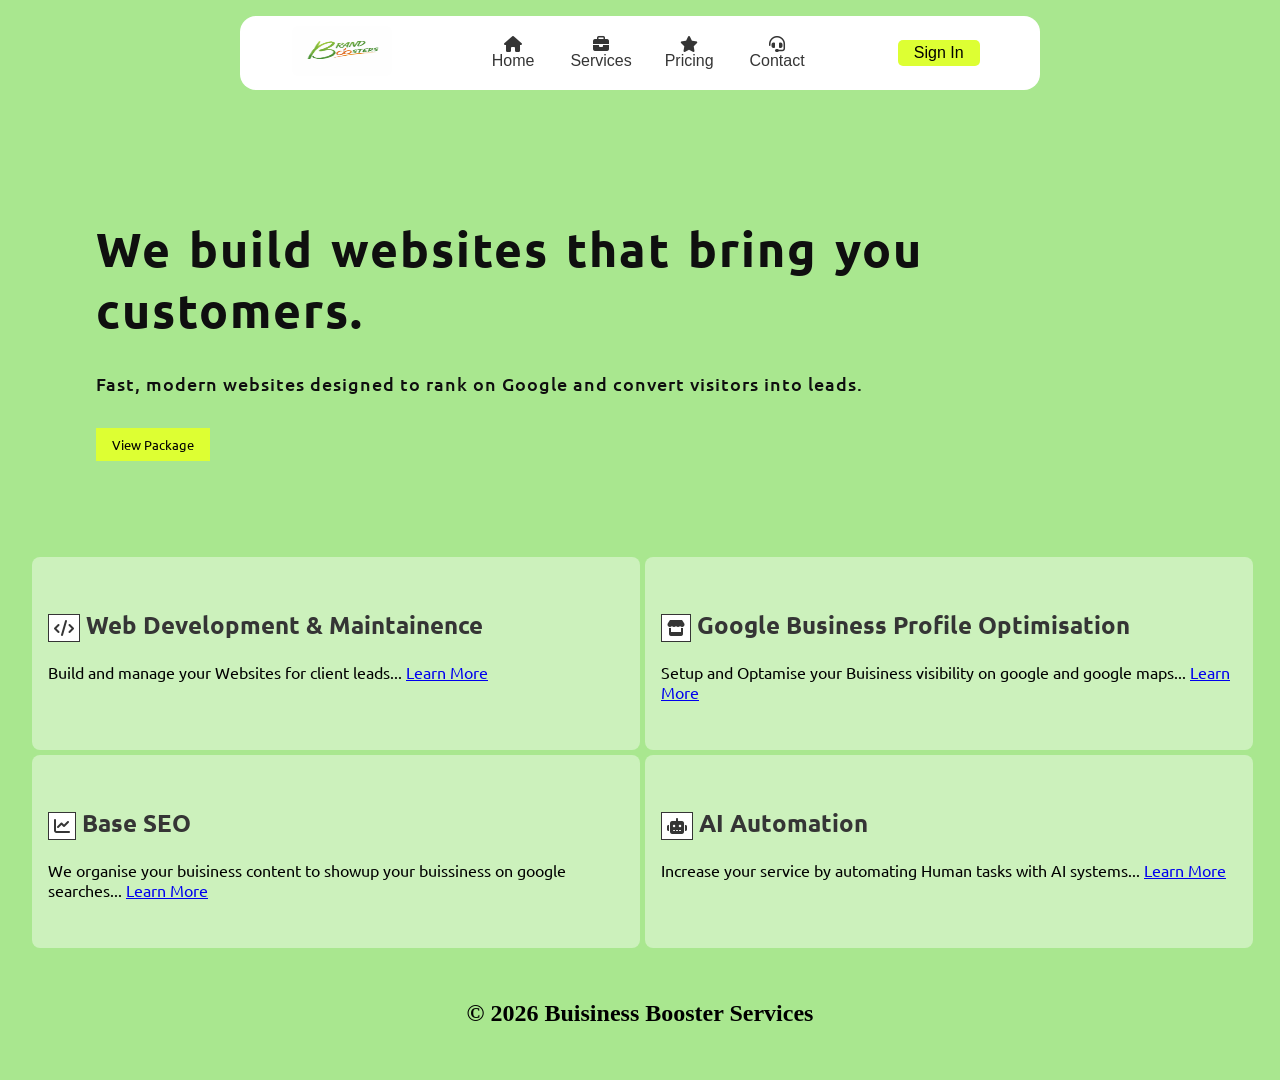
<file: My_website/index.html>
<!DOCTYPE html>
<html lang="en">

<head>
    <meta charset="UTF-8">
    <meta name="viewport" content="width=device-width, initial-scale=1.0">
        <title>Gym House</title>
    <link rel="stylesheet" href="style.css">
    <link rel="stylesheet" href="https://cdnjs.cloudflare.com/ajax/libs/font-awesome/6.5.1/css/all.min.css">

</head>
<body>

    <div id="header">
        <div id="logo">
            <a href="index.html" id="logo_anchor"><img src="ico.png" id="icon_pic"></a>
        </div>
        <div class="nav_links">
            <a href="index.html" id="Buttons1" class="anchor_buttons">
                <i class="fa-solid fa-house"></i> Home
            </a>
            <a href="Other_pages/service.html" id="Buttons2" class="anchor_buttons">
                <i class="fa-solid fa-briefcase"></i> Services
            </a>
            <a href="Other_pages/pricing.html" id="Buttons3" class="anchor_buttons">
                <i class="fa-solid fa-star"></i> Pricing
            </a>
            <a href="Other_pages/contact.html" id="Buttons4" class="anchor_buttons">
                <i class="fa-solid fa-headset"></i> Contact
            </a>
        </div>
        <a id="signin">
            Sign In
        </a>
    </div>
    <div id="MidBody">
        <div id="web_body">
            <h1 id="main_writer">
                We build websites that bring you customers.
            </h1>
            <p id="paragraph">Fast, modern websites designed to rank on Google and convert visitors into leads.</p>
            <button id="BodyButton">View Package</button>
        </div>
    </div>
    <div id="Service_flexbox_container">
        <div class="service_boxes">
            <h2 class="Service_box_titles" id="title01">
                <i class="fa-solid fa-code"></i> Web Development & Maintainence
            </h2>
            <p id="para01" class="Service_box_para">
                Build and manage your Websites for client leads...
                <a href="#" class="LinkToService">Learn More</a>
            </p>
        </div>
        <div class="service_boxes">
            <h2 class="Service_box_titles" id="title02">
                <i class="fa-solid fa-store"></i> Google Business Profile Optimisation
            </h2>
            <p id="para02" class="Service_box_para">
                Setup and Optamise your Buisiness visibility on google and google maps...
                <a href="#" class="LinkToService">Learn More</a>
            </p>
        </div>
        <div class="service_boxes">
            <h2 class="Service_box_titles" id="title03">
                <i class="fa-solid fa-chart-line"></i> Base SEO
            </h2>
            <p id="para03" class="Service_box_para">
                We organise your buisiness content to showup your buissiness on google searches...
                <a href="#" class="LinkToService">Learn More</a>
            </p>
        </div>
        <div class="service_boxes">
            <h2 class="Service_box_titles" id="title04">
                <i class="fa-solid fa-robot"></i> AI Automation
            </h2>
            <p id="para04" class="Service_box_para">
                Increase your service by automating Human tasks with AI systems...
                <a href="#" class="LinkToService">Learn More</a>
            </p>
        </div>
    </div>
    <div id="footer">
        <div id="contactfooter">
            <h2 id="brandfooter">
                © 2026 Buisiness Booster Services
            </h2>

        </div>
    </div>

</body>

</html>
</file>
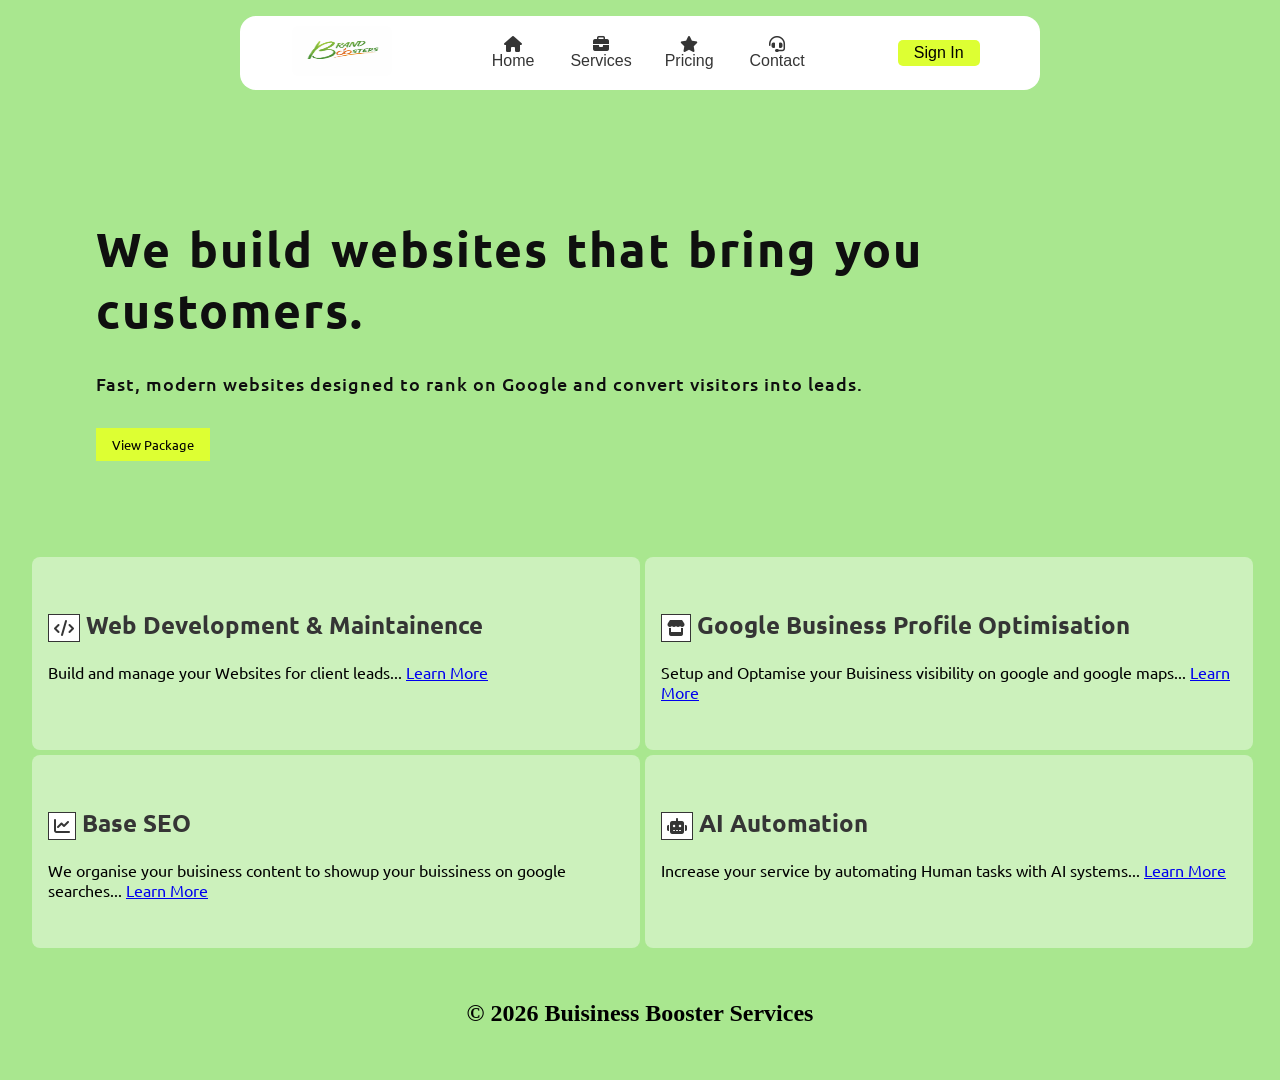
<file: My_website/home.html>
<!DOCTYPE html>
<html lang="en">

<head>
    <meta charset="UTF-8">
    <meta name="viewport" content="width=device-width, initial-scale=1.0">
        <title>Gym House</title>
    <link rel="stylesheet" href="style.css">
    <link rel="stylesheet" href="https://cdnjs.cloudflare.com/ajax/libs/font-awesome/6.5.1/css/all.min.css">

</head>
<body>

    <div id="header">
        <div id="logo">
            <a href="home.html" id="logo_anchor"><img src="ico.png" id="icon_pic"></a>
        </div>
        <div class="nav_links">
            <a href="home.html" id="Buttons1" class="anchor_buttons">
                <i class="fa-solid fa-house"></i> Home
            </a>
            <a href="Other_pages/service.html" id="Buttons2" class="anchor_buttons">
                <i class="fa-solid fa-briefcase"></i> Services
            </a>
            <a href="Other_pages/pricing.html" id="Buttons3" class="anchor_buttons">
                <i class="fa-solid fa-star"></i> Pricing
            </a>
            <a href="Other_pages/contact.html" id="Buttons4" class="anchor_buttons">
                <i class="fa-solid fa-headset"></i> Contact
            </a>
        </div>
        <a id="signin">
            Sign In
        </a>
    </div>
    <div id="MidBody">
        <div id="web_body">
            <h1 id="main_writer">
                We build websites that bring you customers.
            </h1>
            <p id="paragraph">Fast, modern websites designed to rank on Google and convert visitors into leads.</p>
            <button id="BodyButton">View Package</button>
        </div>
    </div>
    <div id="Service_flexbox_container">
        <div class="service_boxes">
            <h2 class="Service_box_titles" id="title01">
                <i class="fa-solid fa-code"></i> Web Development & Maintainence
            </h2>
            <p id="para01" class="Service_box_para">
                Build and manage your Websites for client leads...
                <a href="#" class="LinkToService">Learn More</a>
            </p>
        </div>
        <div class="service_boxes">
            <h2 class="Service_box_titles" id="title02">
                <i class="fa-solid fa-store"></i> Google Business Profile Optimisation
            </h2>
            <p id="para02" class="Service_box_para">
                Setup and Optamise your Buisiness visibility on google and google maps...
                <a href="#" class="LinkToService">Learn More</a>
            </p>
        </div>
        <div class="service_boxes">
            <h2 class="Service_box_titles" id="title03">
                <i class="fa-solid fa-chart-line"></i> Base SEO
            </h2>
            <p id="para03" class="Service_box_para">
                We organise your buisiness content to showup your buissiness on google searches...
                <a href="#" class="LinkToService">Learn More</a>
            </p>
        </div>
        <div class="service_boxes">
            <h2 class="Service_box_titles" id="title04">
                <i class="fa-solid fa-robot"></i> AI Automation
            </h2>
            <p id="para04" class="Service_box_para">
                Increase your service by automating Human tasks with AI systems...
                <a href="#" class="LinkToService">Learn More</a>
            </p>
        </div>
    </div>
    <div id="footer">
        <div id="contactfooter">
            <h2 id="brandfooter">
                © 2026 Buisiness Booster Services
            </h2>

        </div>
    </div>

</body>

</html>
</file>
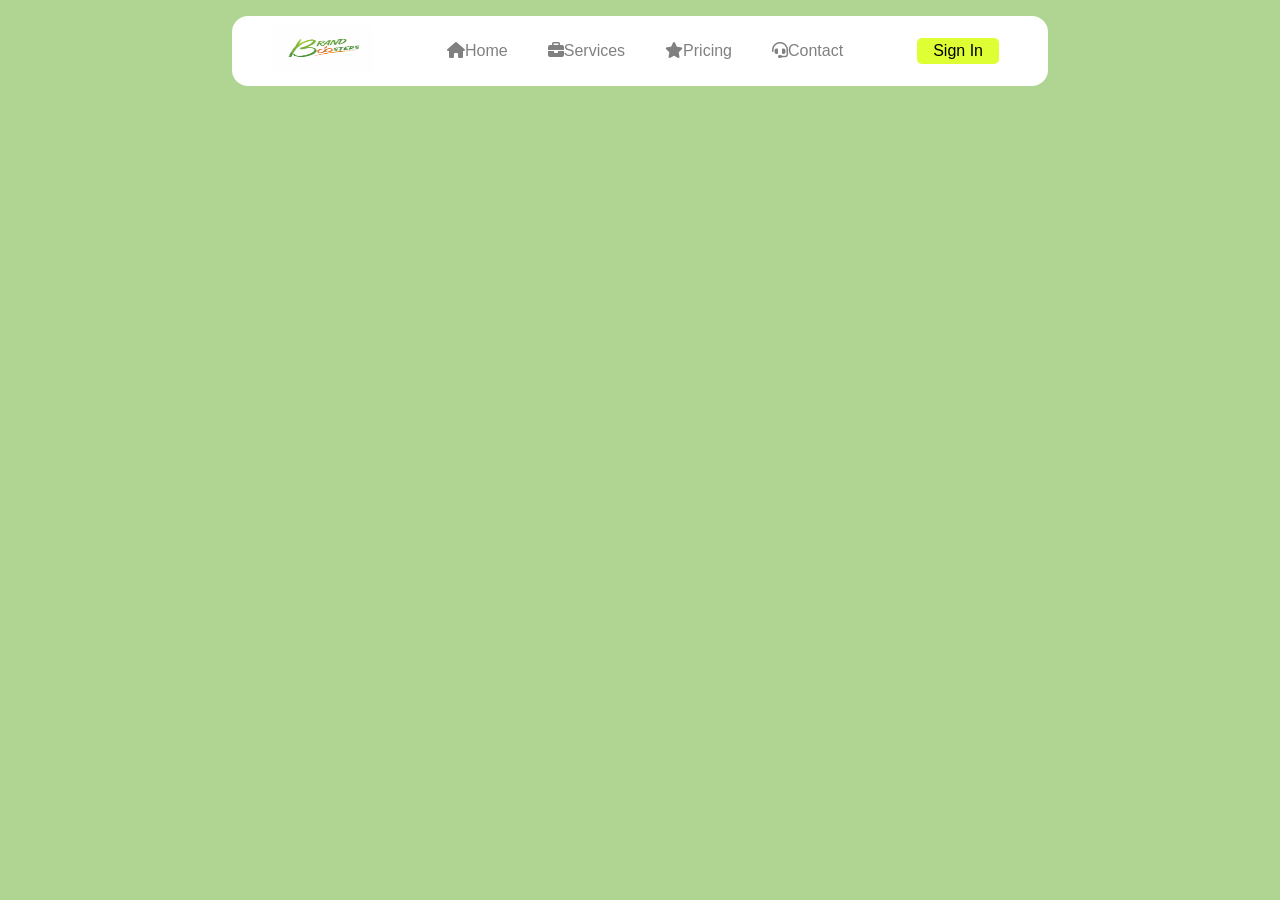
<file: My_website/Other_pages/contact.html>
<!DOCTYPE html>
<html lang="en">

<head>
    <meta charset="UTF-8">
    <meta name="viewport" content="width=device-width, initial-scale=1.0">
    <link rel="stylesheet" href="nav_style.css">
    <link rel="stylesheet" href="https://cdnjs.cloudflare.com/ajax/libs/font-awesome/6.5.1/css/all.min.css">
    <title>contact</title>
</head>

<body>
    <div id="header">
        <div id="logo">
            <a href="../index.html" id="logo_anchor"><img src="ico.png" id="icon_pic"></a>
        </div>
        <div class="nav_links">
            <a href="../index.html" id="Buttons1" class="anchor_buttons">
                <i class="fa-solid fa-house"></i> Home
            </a>
            <a href="service.html" id="Buttons2" class="anchor_buttons">
                <i class="fa-solid fa-briefcase"></i> Services
            </a>
            <a href="pricing.html" id="Buttons3" class="anchor_buttons">
                <i class="fa-solid fa-star"></i> Pricing
            </a>
            <a href="contact.html" id="Buttons4" class="anchor_buttons">
                <i class="fa-solid fa-headset"></i> Contact
            </a>
        </div>
        <a id="signin">
            Sign In
        </a>
    </div>
</body>

</html>
</file>
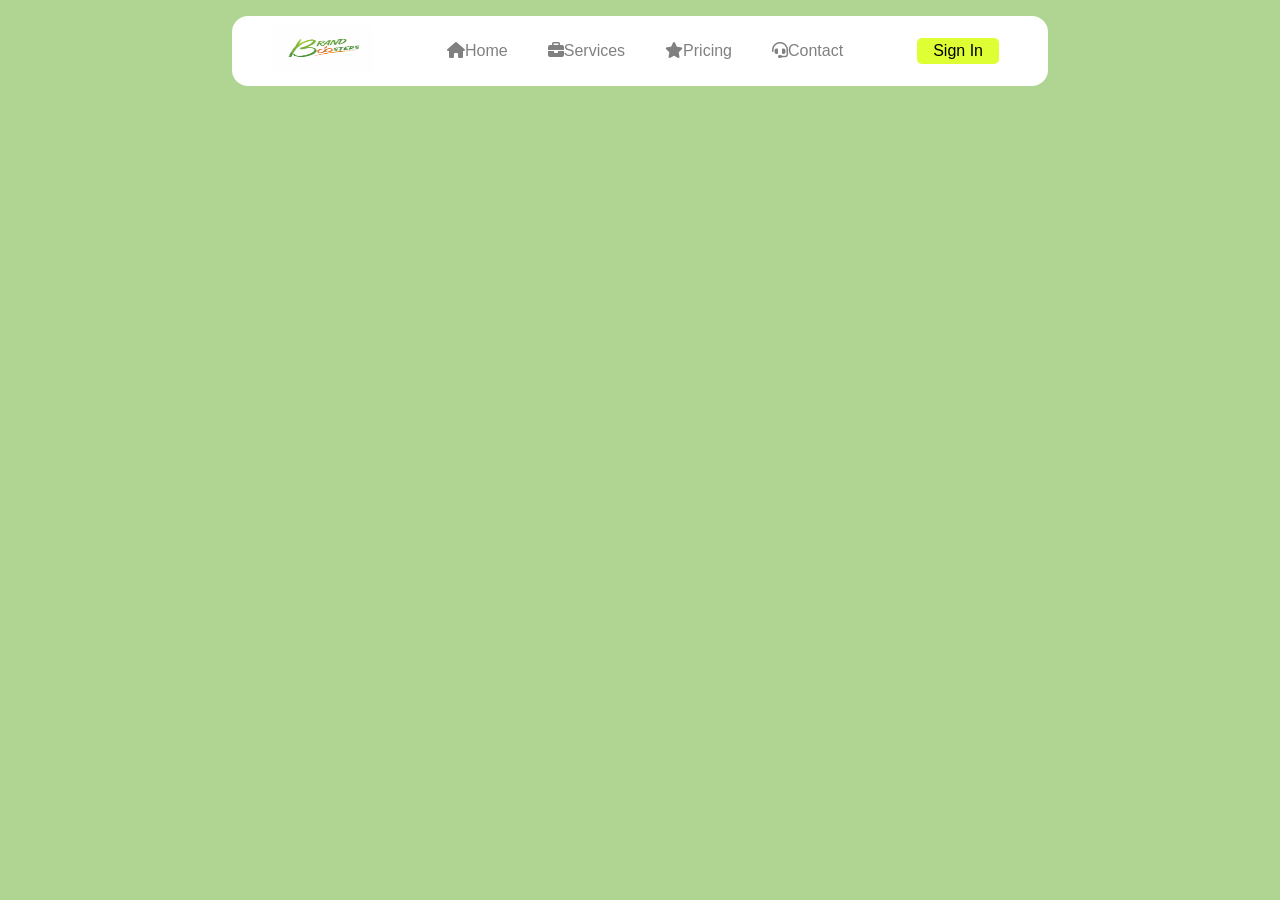
<file: My_website/Other_pages/pricing.html>
<!DOCTYPE html>
<html lang="en">
<head>
    <meta charset="UTF-8">
    <meta name="viewport" content="width=device-width, initial-scale=1.0">
    <link rel="stylesheet" href="nav_style.css">
    <link rel="stylesheet" href="https://cdnjs.cloudflare.com/ajax/libs/font-awesome/6.5.1/css/all.min.css">
    <title>pricing</title>
</head>
<body>
    <div id="header">
        <div id="logo">
            <a href="../index.html" id="logo_anchor"><img src="ico.png" id="icon_pic"></a>
        </div>
        <div class="nav_links">
            <a href="../index.html" id="Buttons1" class="anchor_buttons">
                <i class="fa-solid fa-house"></i> Home
            </a>
            <a href="service.html" id="Buttons2" class="anchor_buttons">
                <i class="fa-solid fa-briefcase"></i> Services
            </a>
            <a href="pricing.html" id="Buttons3" class="anchor_buttons">
                <i class="fa-solid fa-star"></i> Pricing
            </a>
            <a href="contact.html" id="Buttons4" class="anchor_buttons">
                <i class="fa-solid fa-headset"></i> Contact
            </a>
        </div>
        <a id="signin">
            Sign In
        </a>
    </div>
</body>
</html>
</file>
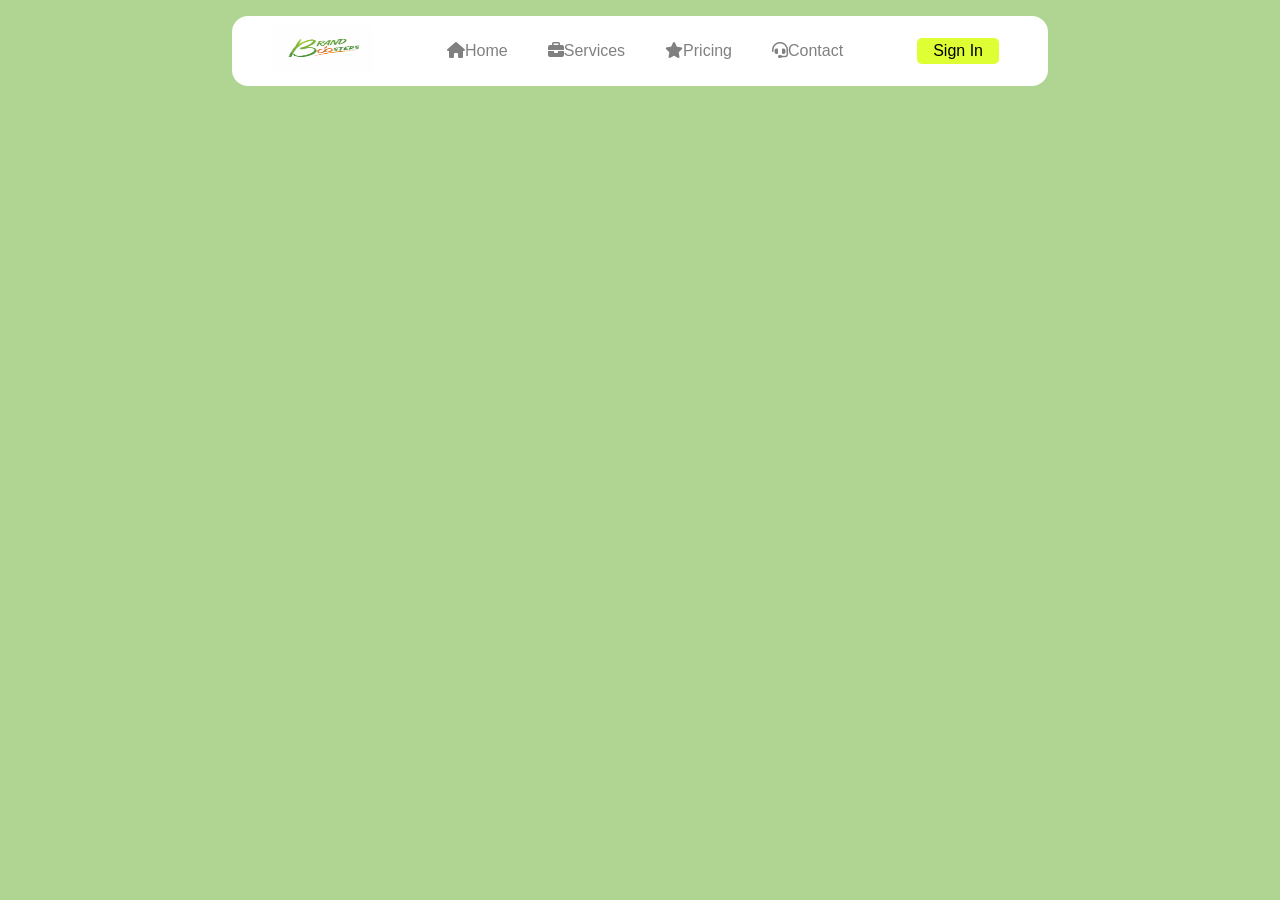
<file: My_website/Other_pages/service.html>
<!DOCTYPE html>
<html lang="en">
<head>
    <meta charset="UTF-8">
    <meta name="viewport" content="width=device-width, initial-scale=1.0">
    <link rel="stylesheet" href="https://cdnjs.cloudflare.com/ajax/libs/font-awesome/6.5.1/css/all.min.css">
    <title>service</title>
    <link rel="stylesheet" href="nav_style.css">
</head>
<body>
    <div id="header">
        <div id="logo">
            <a href="../index.html" id="logo_anchor"><img src="ico.png" id="icon_pic"></a>
        </div>
        <div class="nav_links">
            <a href="../index.html" id="Buttons1" class="anchor_buttons">
                <i class="fa-solid fa-house"></i> Home
            </a>
            <a href="service.html" id="Buttons2" class="anchor_buttons">
                <i class="fa-solid fa-briefcase"></i> Services
            </a>
            <a href="pricing.html" id="Buttons3" class="anchor_buttons">
                <i class="fa-solid fa-star"></i> Pricing
            </a>
            <a href="contact.html" id="Buttons4" class="anchor_buttons">
                <i class="fa-solid fa-headset"></i> Contact
            </a>
        </div>
        <a id="signin">
            Sign In
        </a>
    </div>
</body>
</html>
</file>
<file: My_website/style.css>
@import url('https://fonts.googleapis.com/css2?family=Poppins:ital,wght@0,100;0,200;0,300;0,400;0,500;0,600;0,700;0,800;0,900;1,100;1,200;1,300;1,400;1,500;1,600;1,700;1,800;1,900&display=swap');
@import url('https://fonts.googleapis.com/css2?family=Poppins:ital,wght@0,100;0,200;0,300;0,400;0,500;0,600;0,700;0,800;0,900;1,100;1,200;1,300;1,400;1,500;1,600;1,700;1,800;1,900&family=Ubuntu:ital,wght@0,300;0,400;0,500;0,700;1,300;1,400;1,500;1,700&display=swap');


:root {
    --primary: hsl(0, 0%, 100%);
    --secondary: hsl(0, 0%, 6%);
    --tertiary: hsl(0, 1%, 55%);
    --header_text: hsl(0, 1%, 56%);
    --text: hsl(0, 0%, 80%);
    --text_anti: hsl(0, 0%, 90%);
    --accent: hsl(70, 100%, 60%);
    --accent_hover: hsl(70, 100%, 50%);
    --font_family_all: 'Ubuntu', sans-serif;
}


* {
    box-sizing: border-box;
}


body {
    margin: 0px;
    margin-top: 1em;
    background: rgba(148, 226, 115, 0.8);
    background-repeat: no-repeat;
    background-position: 0px 0px;


}



#header {
    font-family: sans-serif;
    display: flex;
    justify-content: space-around;

    margin: 0 auto;
    flex-wrap: wrap;

    max-width: 50rem;
    border-radius: 1em;
    padding: 0.5em;
    background-color: rgba(255, 255, 255);

    align-items: center;
}

#icon_pic {
    border-radius: 8px;
    width: 100px;
    height: 50px;

}

.nav_links {
    display: flex;
    align-items: center;
    gap: 1.5rem;
}

#logo {
    display: flex;
    align-items: center;
}

/*midbody*/
#web_body {
    font-family: var(--font_family_all);

    min-height: 40dvh;
    padding-inline: clamp(1rem, 5vw, 6rem);
    padding-top: 6rem;

    margin-top: 5rem;

    display: flex;
    justify-content: center;
    align-items: center;

    padding: 4rem clamp(1.5rem, 5vw, 6rem);
}

/*textelements*/

#main_writer {
    color: var(--secondary);
    letter-spacing: 2px;
    word-spacing: 3px;
    font-size: clamp(1rem, 5vw, 3rem);
    min-width: 60hvw;
}

#paragraph {
    font-weight: 500;
    letter-spacing: 1px;
    margin-top: 1em;
    margin-bottom: 0px;
    font-size: large;
    color: var(--secondary);
    min-width: 18rem;

}

.div_title {
    font-weight: 500;
}

.div_text {
    font-weight: 200;
}


/*Buttons*/

.anchor_buttons {
    width: 4rem;
    justify-content: center;
    display: flex;
    padding: 2rem clamp(1rem, 3dvw, 3rem);
    font-size: 1rem;
    text-decoration: none;
    padding: 0.5em;
    color: var(--header_text);
    transition: background-color 0.7s ease;
    position: relative;
    z-index: 0;
}

.anchor_buttons::after {
    content: '';
    position: absolute;
    left: 0;
    bottom: 0;
    border-radius: 10px 10px 0px 0px;
    display: block;
    z-index: -1;
    height: 0px;
    width: 100%;
    transition: 150ms ease-in-out;
    background: linear-gradient(to top, hsl(88, 40%, 44%) 0%, hsl(0 0 95)5%,white 110%);

}

.anchor_buttons:hover::after {
    height: 100%;
}
/*
.anchor_buttons:active::after {
    height: 100%;
} */

#signin {
    border-radius: 5px;
    padding: .25em;
    padding-left: 1rem;
    margin-top: 1rem;
    align-items: center;
    justify-content: center;
    text-align: center;
    margin-right: .5em;
    background-color: var(--accent);
    padding-right: 1rem;
    margin-bottom: 1rem;

}

#signin {
    display: flex;
    justify-content: flex-end;
}

#BodyButton {
    margin-top: 2rem;
    padding: 0.5rem;
    background-color: var(--accent);
    border: none;
    padding-left: 1rem;
    padding-right: 1rem;
}



#signin:hover {
    cursor: pointer;
    background-color: var(--accent_hover);
}

button {
    box-shadow: 3px 3px 12px rgb(122, 122, 122), -3px -3px -12px #ffffff;
    z-index: 1;
    position: relative;
    overflow: hidden;
}




/*media*/

@media (max-width:800px) {
    #header {
        width: 90dvw;
    }

    body {
        background-size: 100dvw auto;
        background-size: cover;
    }

    .anchor_buttons {
        display: grid;
        gap: 4px;
        text-align: center;
    }

    .nav_links {
        padding: 0.3rem;
    }

    #web_body {
        display: flex;
        flex-direction: column;
        margin: 0 auto;
    }

    #BodyButton {
        display: flex;
        align-items: center;
    }

    #paragraph {
        max-width: 50dvw;
    }

    #signin{
        padding-right: 1rem;
        margin-bottom: 1rem;
    }
    #Service_flexbox_container{
        width: 90%;
    }


}

@media (min-width:800px) {


    #web_body {
        display: block;
        margin: 2rem;

    }

    .anchor_buttons {
        display: grid;
        text-align: center;
    }

    #Service_flexbox_container{
        width: 95%;
    }


}

@media (max-width:419px) {

    .nav_links{
        display: grid;
        grid-template-columns: auto;
    }
    /* header{
        display: grid;
        grid-template-columns: auto;
    } */

    .anchor_buttons {
        padding: 0.25em;
        margin: 0px;
    }

    #Service_flexbox_container {

        margin: 0em 1em;
    }

    #main_writer {
        justify-content: center;
        text-align: center;
    }




}

/*serviceflashcards*/
#Service_flexbox_container {
    font-family: var(--font_family_all);
    font-size: 1rem;

    display: grid;
    gap: 5px;
    grid-template-columns: 50% 50%;
    grid-template-rows: auto;

    flex: 1 1 100%;
    max-width: 100%;

    margin: 0px auto;
    padding: 0px auto;

    border-radius: 1em;

}



#Service_flexbox_container i {
    font-size: 1rem;
    background-color: hsl(0, 0%, 100%);
    padding: 5px;
    border: 1px solid;

}

.service_boxes {
    border-radius: 0.5em;
    padding: 2em 1em;
    background-color: hsla(0, 0%, 100%, 0.4);

}

#footer {
    width: 100%;
    height: 100px;

}

#contactfooter {
    justify-content: center;
    display: flex;
    flex-direction: row;

}

#contactfooter {
    margin: 2rem 1rem;
}

button {
    font-family: 'Ubuntu';
    transition : background-color 0.5s ease;
}

button:hover {
    background-color: #c2e03e;
    cursor: pointer;
}
#BodyButton:hover{
    background-color: #d8fc28;
}

.nav_links > a{
    color :rgb(53, 53, 53);
}
.service_boxes > h2{
    color: rgb(53, 53, 53);
}
</file>
<file: My_website/Other_pages/nav_style.css>
@import url('https://fonts.googleapis.com/css2?family=Poppins:ital,wght@0,100;0,200;0,300;0,400;0,500;0,600;0,700;0,800;0,900;1,100;1,200;1,300;1,400;1,500;1,600;1,700;1,800;1,900&display=swap');
@import url('https://fonts.googleapis.com/css2?family=Poppins:ital,wght@0,100;0,200;0,300;0,400;0,500;0,600;0,700;0,800;0,900;1,100;1,200;1,300;1,400;1,500;1,600;1,700;1,800;1,900&family=Ubuntu:ital,wght@0,300;0,400;0,500;0,700;1,300;1,400;1,500;1,700&display=swap');


:root {
    --primary: hsl(0, 0%, 100%);
    --secondary: hsl(0 0 100%);
    --tertiary: hsl(0, 0%, 90%);
    --header_text: hsl(0 0 50);
    --text: hsl(0, 0%, 80%);
    --text_anti: hsl(0, 0%, 90%);
    --accent: hsl(70, 100%, 60%);
    --accent_hover: hsl(70, 100%, 50%);
    --font_family_all: 'Ubuntu', sans-serif;
}





body {
    margin: 0px;
    margin-top: 1em;
    background: rgb(98, 170, 39, 0.5);
    background-repeat: no-repeat;
    background-position: 0px 0px;


}

/*header*/

#header {
    overflow: hidden;
    font-family: sans-serif;
    display: flex;
    justify-content: space-around;

    margin: 0 auto;
    flex-wrap: wrap;

    max-width: 50rem;
    border-radius: 1em;
    padding: 0.5em;
    background-color: var(--secondary);
    align-items: center;
}

#icon_pic {
    border-radius: 8px;
    width: 100px;
    height: 50px;

}

.nav_links {
    display: flex;
    align-items: center;
    gap: 1.5rem;
}

#logo {
    display: flex;
    align-items: center;
}

.anchor_buttons {
    display: flex;
    padding: 2rem clamp(1rem, 3dvw, 3rem);
    font-size: 1rem;
    text-decoration: none;
    padding: 0.5em;
    color: var(--header_text);
    transition: background-color 0.7s ease;
}

.anchor_buttons:hover {
    background-color: hsl(0, 0%, 95%);
}

#signin {
    border-radius: 5px;
    padding: .25em;
    padding-left: 1rem;
    padding-right: 1rem;
    align-items: center;
    justify-content: center;
    text-align: center;
    margin-right: .5em;
    background-color: var(--accent);
}

#signin {
    display: flex;
    justify-content: flex-end;
}

@media (max-width:800px) {
    #header {
        width: 90dvw;
    }

    body {
        background-size: 100% auto;
        background-size: cover;
    }

    .anchor_buttons {
        display: grid;
        gap: 4px;
        text-align: center;
    }

    .nav_links {
        padding: 0.3rem;
    }
}

@media (max-width:419px) {



    .anchor_buttons {
        padding: 0.25em;
        margin: 0px;
    }
}
</file>
